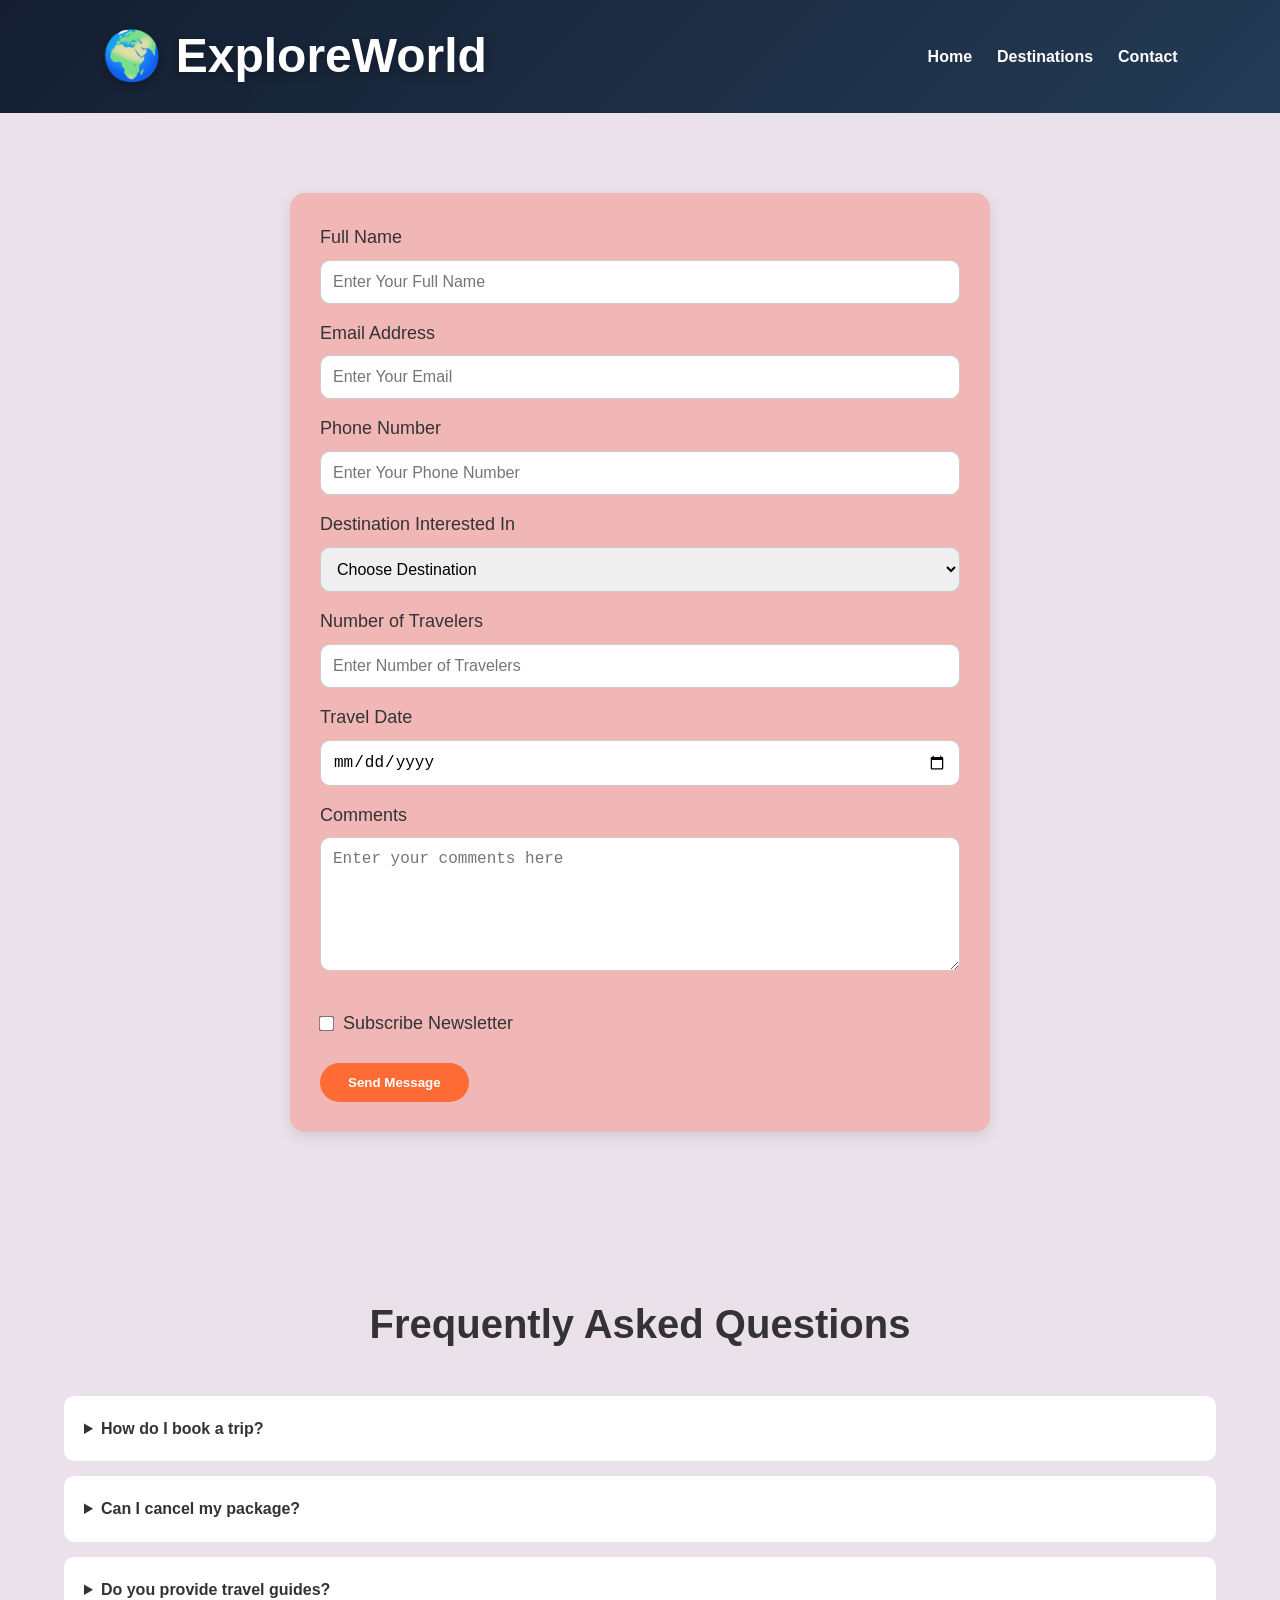
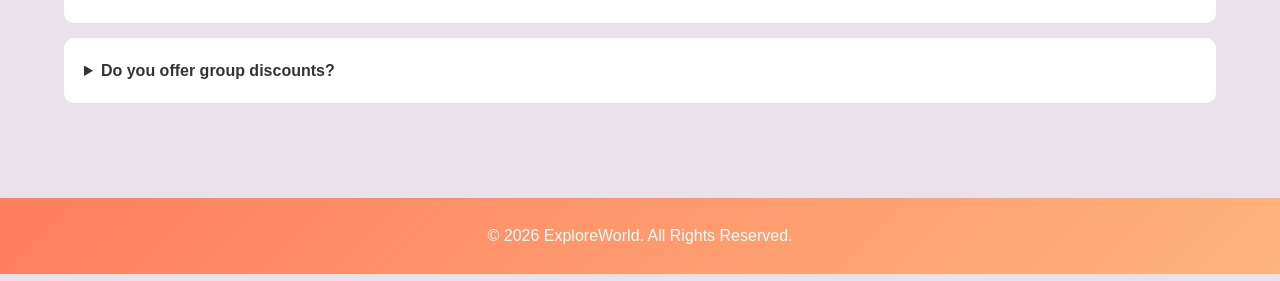
<file: contact.html>
<!DOCTYPE html>
<html lang="en">
<head>
    <meta charset="UTF-8">
    <meta name="viewport" content="width=device-width, initial-scale=1.0">
    <title>Contact Us | ExploreWorld</title>

    <link rel="stylesheet" href="styles/style.css">
</head>
<body>

<!-- =========================
     NAVBAR
========================= -->

<header>
    <nav class="navbar">

        <div class="logo">
           🌍 ExploreWorld
        </div>

        <ul class="nav-links">
            <li><a href="index.html">Home</a></li>
            <li><a href="destinations.html">Destinations</a></li>
            <li><a href="contact.html">Contact</a></li>
        </ul>

    </nav>
</header>

<!-- =========================
     CONTACT SECTION
========================= -->

<section class="contact-section">

        <!-- FORM -->

            <div class="contact-form">

                <form>

                    <label>Full Name</label>
                    <input
                    type="text"
                    placeholder="Enter Your Full Name"
                    required>

                    <label>Email Address</label>
                    <input
                    type="email"
                    placeholder="Enter Your Email"
                    required>

                    <label>Phone Number</label>
                    <input
                    type="tel"
                    placeholder="Enter Your Phone Number">

                    <label>Destination Interested In</label>

                    <select>

                        <option>Choose Destination</option>

                        <option>Paris</option>
                        <option>Bali</option>
                        <option>Dubai</option>
                        <option>Switzerland</option>
                        <option>Goa</option>
                        <option>Manali</option>

                    </select>

                    <label>Number of Travelers</label>

                    <input
                    type="number"
                    placeholder="Enter Number of Travelers">

                    <label>Travel Date</label>

                    <input type="date">

                     <label>Comments</label>

<textarea
rows="6"
placeholder="Enter your comments here">
</textarea>

<div class="newsletter">

    <input
    type="checkbox"
    id="subscribe">

    <label for="subscribe">
        Subscribe Newsletter
    </label>

</div>

<button
type="submit"
class="btn">
    Send Message
</button>

                </form>

            </div>

        </div>

    </div>

</section>

<!-- =========================
     FAQ SECTION
========================= -->

<section class="faq">

    <div class="container">

        <div class="section-title">
            <h2>Frequently Asked Questions</h2>
        </div>

        <details>
            <summary>
                How do I book a trip?
            </summary>

            <p>
                Fill out the contact form or
                call our travel experts.
            </p>
        </details>

        <details>
            <summary>
                Can I cancel my package?
            </summary>

            <p>
                Yes, cancellation policies
                depend on your package type.
            </p>
        </details>

        <details>
            <summary>
                Do you provide travel guides?
            </summary>

            <p>
                Yes, professional travel guides
                are available for selected tours.
            </p>
        </details>

        <details>
            <summary>
                Do you offer group discounts?
            </summary>

            <p>
                Yes, special discounts are
                available for large groups.
            </p>
        </details>

    </div>

</section>
  
<!-- =========================
     FOOTER
========================= -->

<footer>

     <p>
        © 2026 ExploreWorld. All Rights Reserved.
    </p>


</footer>

</body>
</html>
</file>
<file: styles/style.css>
*{
    margin:0;
    padding:0;
    box-sizing:border-box;
}

body{
    font-family:Arial, sans-serif;
    background:#ebe1ea;
    color:#333;
    line-height:1.6;
}

.container{
    width:90%;
    max-width:1200px;
    margin:auto;
}

img{
    width:100%;
    display:block;
}

a{
    text-decoration:none;
}

/* ======================
   NAVBAR
====================== */

.navbar{
    background:linear-gradient(
        135deg,
        #141E30,
        #243B55
    );
    display:flex;
    justify-content:space-between;
    align-items:center;
    padding:18px 8%;
}

.logo{
    font-size:3rem;
    font-weight:700;
    color:white;
    text-shadow:0 3px 10px rgba(0,0,0,0.3);
}

.nav-links{
    list-style:none;
    display:flex;
    gap:25px;
}

.nav-links a{
    color:white;
    font-weight:bold;
}

.nav-links a:hover{
    color:#38bdf8;
}

/* ======================
   HERO SECTION
====================== */

.hero{
    min-height:100vh;

    background:
    linear-gradient(
        rgba(0,0,0,0.5),
        rgba(0,0,0,0.5)
    ),
    url("https://images.unsplash.com/photo-1507525428034-b723cf961d3e");

    background-size:cover;
    background-position:center;

    display:flex;
    justify-content:center;
    align-items:center;
    text-align:center;

    color:white;
}

.hero-content{
    max-width:800px;
    padding:20px;
}

.hero h1{
    font-size:60px;
    margin-bottom:20px;
}

.hero p{
    font-size:20px;
    margin-bottom:25px;
}

/* ======================
   BUTTON
====================== */

.btn{
    display:inline-block;
    background:#ff6b35;
    color:white;
    padding:12px 28px;
    border-radius:30px;
    font-weight:bold;
    transition:0.3s;
}

.btn:hover{
    background:#e95823;
}

/* ======================
   SECTION TITLE
====================== */

.section-title{
    text-align:center;
    margin-bottom:40px;
}

.section-title h2{
    font-size:40px;
}

/* ======================
   DESTINATION CARDS
====================== */

.destinations{
    padding:80px 0;
    background:#ebe1ea;
}

.destination-grid{
    display:grid;
    grid-template-columns:
    repeat(auto-fit,minmax(300px,1fr));
    gap:25px;
}

.card{
    background:white;
    border-radius:15px;
    overflow:hidden;

    box-shadow:
    0 5px 15px rgba(0,0,0,0.1);

    transition:.3s;
}

.card:hover{
    transform:translateY(-8px);
}

.card img{
    height:220px;
    object-fit:cover;
}

.card-content{
    padding:20px;
}

/* ======================
   TESTIMONIALS
====================== */

.testimonials{
    padding:80px 0;
}

.review-grid{
    display:grid;
    grid-template-columns:
    repeat(auto-fit,minmax(300px,1fr));

    gap:25px;
}

.review-card{
    background:white;
    padding:25px;
    border-radius:15px;

    box-shadow:
    0 5px 15px rgba(0,0,0,0.1);
}

/* ======================
   TABLE
====================== */

.destination-detail{
    padding:40px 0;
}

.table-container{
    overflow-x:auto;
    margin-top:20px;
}

table{
    width:100%;
    border-collapse:collapse;
}

th{
    background:#646f86;
    color:white;
}

th,
td{
    border:1px solid #ddd;
    padding:15px;
    text-align:center;
}

.premium{
    background:#b09cad;
    font-weight:bold;
}

/* ======================
   CONTACT PAGE
====================== */

.contact-section{
    padding:80px 20PX;
    background:#ebe1ea;
}

 /* Contact Form */

.contact-form{
    max-width:700px;
    margin:auto;
    background:rgb(241, 183, 183);
    padding:30px;
    border-radius:15px;

    box-shadow:
    0 5px 15px rgba(0,0,0,0.1);
}

.contact-form label{
    display:block;
    margin-bottom:8px;
    font-size:18px;
}

.contact-form input,
.contact-form select,
.contact-form textarea{
    width:100%;
    padding:12px;
    margin-bottom:15px;

    border:1px solid #ccc;
    border-radius:10px;
    font-size:16px;
}

.contact-form textarea{
    resize:vertical;
}

/* Subscribe Newsletter */

.newsletter{
    display:flex;
    align-items:center;
    gap:10px;
    margin:15px 0 25px;
}

.newsletter input[type="checkbox"]{
    width:auto;
    margin:0;
    padding:0;
    transform:scale(1.2);
    cursor:pointer;
}

.newsletter label{
    margin:0;
    font-size:18px;
    cursor:pointer;
}

/* Button */

.btn{
    display:inline-block;
    background:#ff6b35;
    color:white;
    padding:12px 28px;
    border:none;
    border-radius:30px;
    font-weight:bold;
    cursor:pointer;
}

 

/* ======================
   FAQ
====================== */

.faq{
    padding:80px 0;
    background:#ebe1ea;
}

details{
    background:white;
    padding:20px;
    margin-bottom:15px;
    border-radius:10px;
}

summary{
    cursor:pointer;
    font-weight:bold;
}

/* ======================
   FOOTER
====================== */

footer{
    background:linear-gradient(
        135deg,
        #ff7e5f,
        #feb47b
    );
    color:white;
    text-align:center;
    padding:25px;
}

/* ======================
   RESPONSIVE
====================== */

@media(max-width:768px){

    .navbar{
        flex-direction:column;
        gap:15px;
    }

    .nav-links{
        flex-wrap:wrap;
        justify-content:center;
    }

    .hero h1{
        font-size:38px;
    }

    .hero p{
        font-size:16px;
    }

    .logo{
        font-size:2rem;
    }

    .section-title h2{
        font-size:30px;
    }
}
</file>
